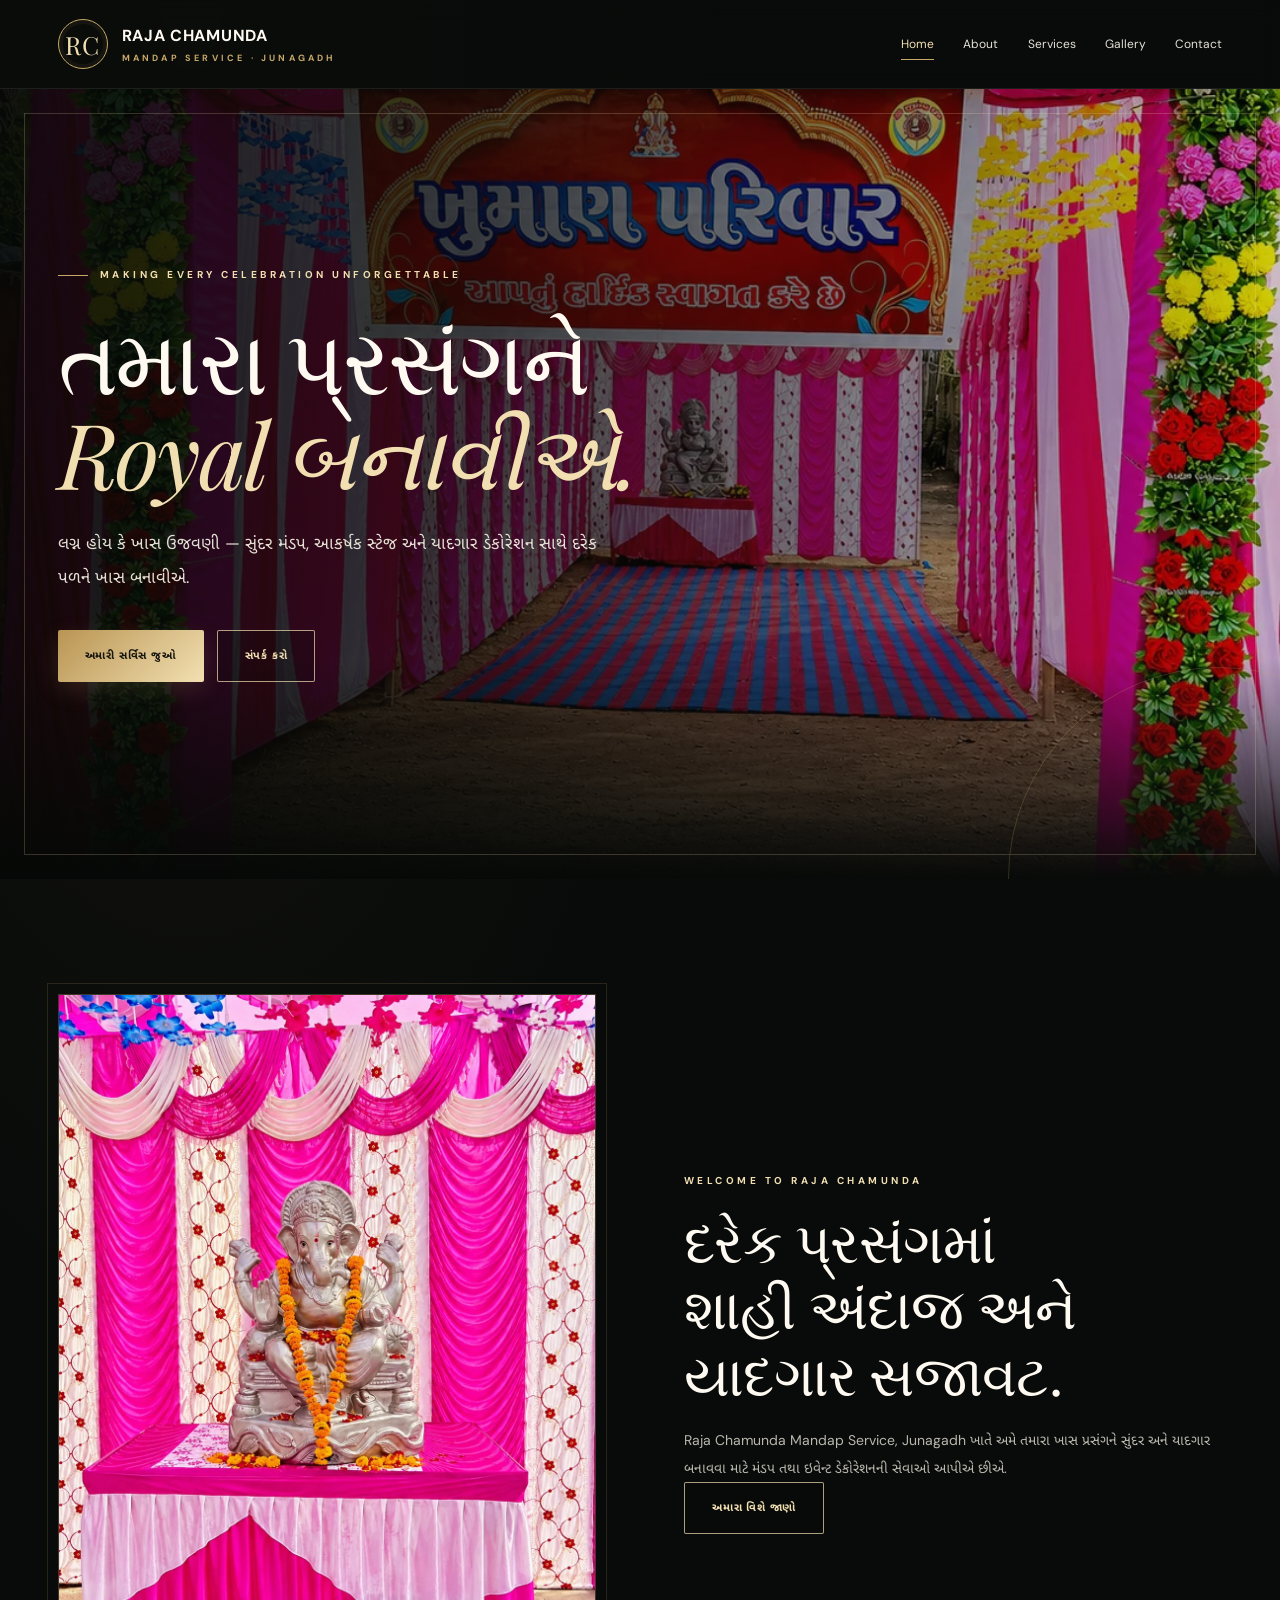
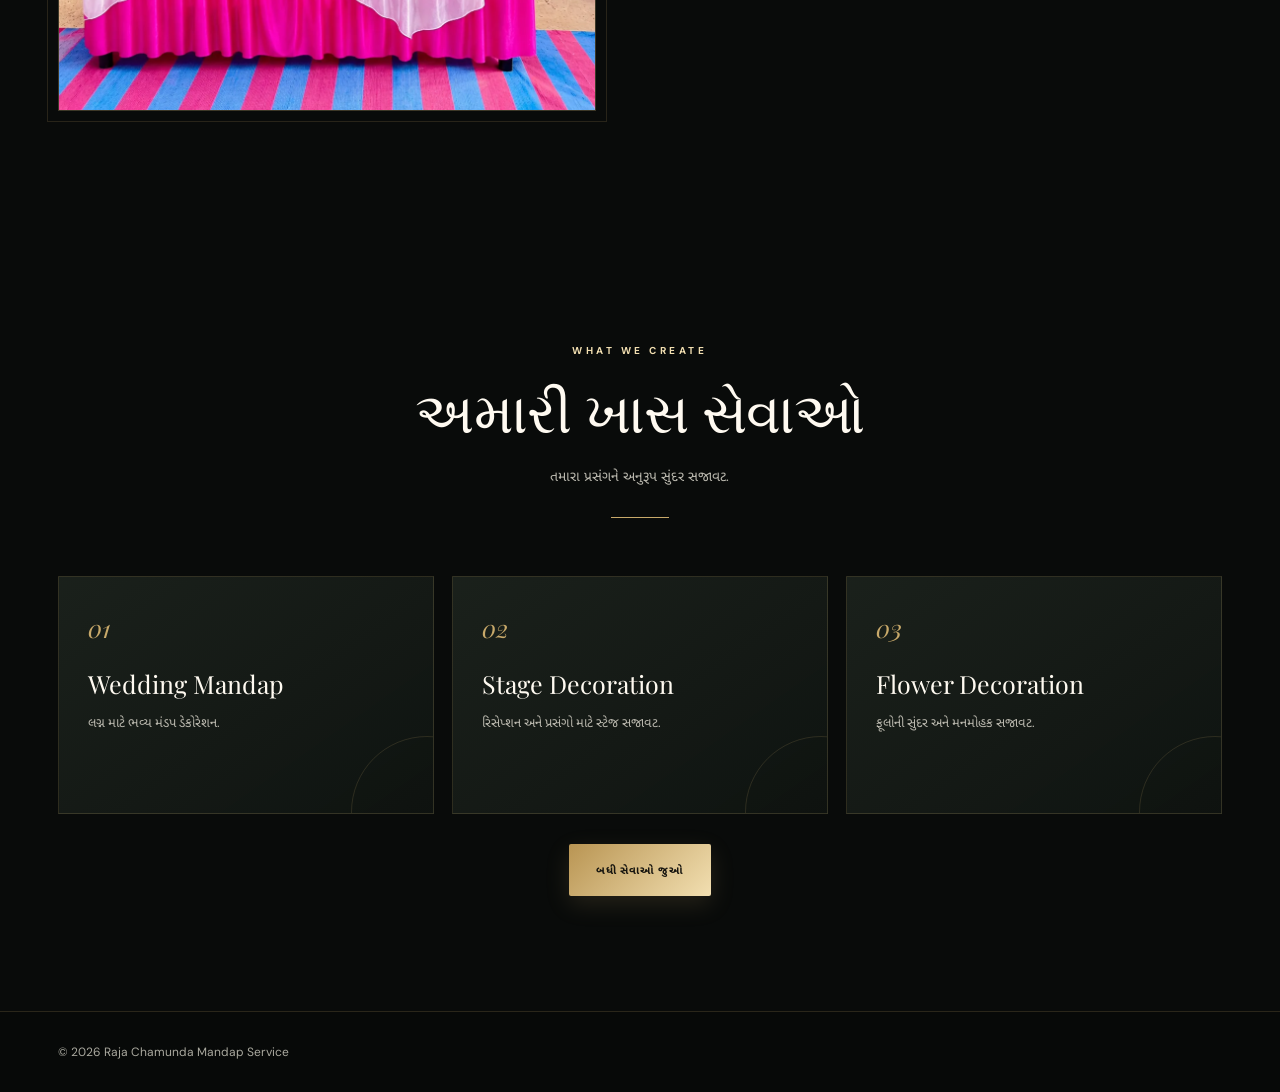
<file: index.html>
<!DOCTYPE html>
<html lang="gu">

<head>
    <meta charset="UTF-8">
    <meta name="viewport" content="width=device-width, initial-scale=1.0">
    <meta name="description" content="Raja Chamunda Mandap Service, Junagadh — Wedding and Event Decoration.">
    <title>Home | Raja Chamunda Mandap Service</title>
    <link rel="preconnect" href="https://fonts.googleapis.com">
    <link rel="preconnect" href="https://fonts.gstatic.com" crossorigin>
    <link href="https://fonts.googleapis.com/css2?family=DM+Sans:wght@400;500;600;700&family=Playfair+Display:ital,wght@0,400;0,500;0,600;1,400;1,500&family=Noto+Sans+Gujarati:wght@400;500;600;700&display=swap" rel="stylesheet">
    <link rel="preload" as="image" href="Vibrant Gujarati Ceremony Entrance.webp" fetchpriority="high">
    <link rel="stylesheet" href="style.css">
</head>

<body>
    <nav>
        <div class="wrap navin"><a class="brand" href="index.html"><span class="monogram">RC</span><span>RAJA
                    CHAMUNDA<small>MANDAP SERVICE · JUNAGADH</small></span></a>
            <div class="links" id="navlinks"><a href="index.html" class="active">Home</a><a
                    href="about.html">About</a><a href="services.html">Services</a><a href="gallery.html">Gallery</a><a
                    href="contact.html">Contact</a></div><button class="menu" onclick="toggleMenu()">Menu</button>
        </div>
    </nav>
    <header class="hero">
        <div class="wrap">
            <div class="hero-content">
                <div class="eyebrow">Making every celebration unforgettable</div>
                <h1>તમારા પ્રસંગને<br><span>Royal બનાવીએ.</span></h1>
                <p>લગ્ન હોય કે ખાસ ઉજવણી — સુંદર મંડપ, આકર્ષક સ્ટેજ અને યાદગાર ડેકોરેશન સાથે દરેક પળને ખાસ બનાવીએ.</p>
                <div class="actions"><a class="btn primary" href="services.html">અમારી સર્વિસ જુઓ</a><a
                        class="btn outline" href="contact.html">સંપર્ક કરો</a></div>
            </div>
        </div>
    </header>
    <section>
        <div class="wrap about-grid">
            <div class="photo"><img src="Festive Silver Ganesha Shrine.webp" width="1086" height="1448" alt="Raja Chamunda Mandap Service decoration" fetchpriority="high" decoding="async"></div>
            <div class="content">
                <div class="kicker">Welcome to Raja Chamunda</div>
                <h2>દરેક પ્રસંગમાં શાહી અંદાજ અને યાદગાર સજાવટ.</h2>
                <p>Raja Chamunda Mandap Service, Junagadh ખાતે અમે તમારા ખાસ પ્રસંગને સુંદર અને યાદગાર બનાવવા માટે મંડપ
                    તથા ઇવેન્ટ ડેકોરેશનની સેવાઓ આપીએ છીએ.</p><a class="btn outline" href="about.html">અમારા વિશે
                    જાણો</a>
            </div>
        </div>
    </section>
    <section>
        <div class="wrap">
            <div class="section-head">
                <div class="kicker">What we create</div>
                <h2>અમારી ખાસ સેવાઓ</h2>
                <p>તમારા પ્રસંગને અનુરૂપ સુંદર સજાવટ.</p>
            </div>
            <div class="cards">
                <div class="service">
                    <div class="num">01</div>
                    <h3>Wedding Mandap</h3>
                    <p>લગ્ન માટે ભવ્ય મંડપ ડેકોરેશન.</p>
                </div>
                <div class="service">
                    <div class="num">02</div>
                    <h3>Stage Decoration</h3>
                    <p>રિસેપ્શન અને પ્રસંગો માટે સ્ટેજ સજાવટ.</p>
                </div>
                <div class="service">
                    <div class="num">03</div>
                    <h3>Flower Decoration</h3>
                    <p>ફૂલોની સુંદર અને મનમોહક સજાવટ.</p>
                </div>
            </div>
            <p style="text-align:center;margin-top:30px"><a class="btn primary" href="services.html">બધી સેવાઓ જુઓ</a>
            </p>
        </div>
    </section>
    <footer>
        <div class="wrap foot"><span>© 2026 Raja Chamunda Mandap Service</span></div>
    </footer>
    <script src="script.js" defer></script>
</body>

</html>
</file>
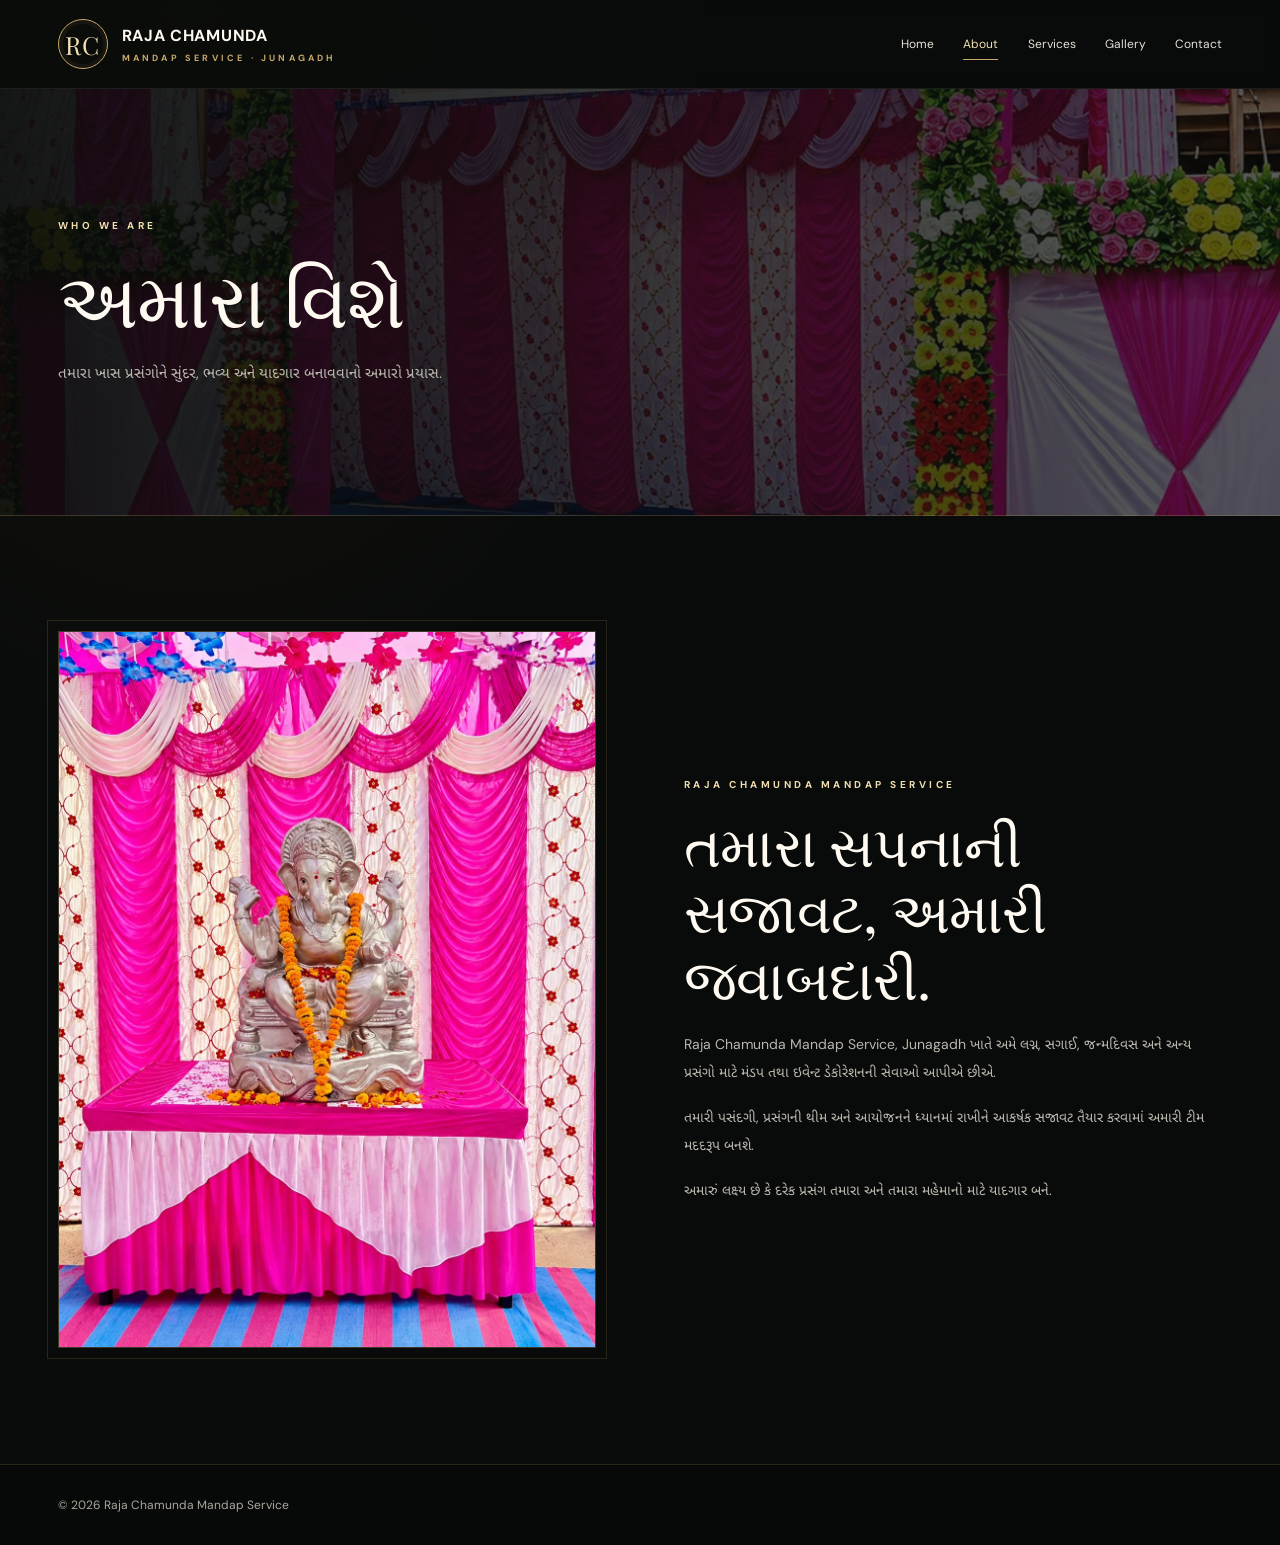
<file: about.html>
<!DOCTYPE html>
<html lang="gu">

<head>
    <meta charset="UTF-8">
    <meta name="viewport" content="width=device-width, initial-scale=1.0">
    <meta name="description" content="Raja Chamunda Mandap Service, Junagadh — Wedding and Event Decoration.">
    <title>About Us | Raja Chamunda Mandap Service</title>
    <link rel="preconnect" href="https://fonts.googleapis.com">
    <link rel="preconnect" href="https://fonts.gstatic.com" crossorigin>
    <link href="https://fonts.googleapis.com/css2?family=DM+Sans:wght@400;500;600;700&family=Playfair+Display:ital,wght@0,400;0,500;0,600;1,400;1,500&family=Noto+Sans+Gujarati:wght@400;500;600;700&display=swap" rel="stylesheet">
    <link rel="stylesheet" href="style.css">
</head>

<body>
    <nav>
        <div class="wrap navin"><a class="brand" href="index.html"><span class="monogram">RC</span><span>RAJA
                    CHAMUNDA<small>MANDAP SERVICE · JUNAGADH</small></span></a>
            <div class="links" id="navlinks"><a href="index.html">Home</a><a href="about.html"
                    class="active">About</a><a href="services.html">Services</a><a href="gallery.html">Gallery</a><a
                    href="contact.html">Contact</a></div><button class="menu" onclick="toggleMenu()">Menu</button>
        </div>
    </nav>
    <header class="page-hero">
        <div class="wrap">
            <div class="kicker">Who we are</div>
            <h1>અમારા વિશે</h1>
            <p>તમારા ખાસ પ્રસંગોને સુંદર, ભવ્ય અને યાદગાર બનાવવાનો અમારો પ્રયાસ.</p>
        </div>
    </header>
    <section>
        <div class="wrap about-grid">
            <div class="photo"><img src="Festive Silver Ganesha Shrine.webp" width="1086" height="1448" alt="મંડપ અને પ્રસંગની સજાવટ" loading="lazy" decoding="async"></div>
            <div class="content">
                <div class="kicker">Raja Chamunda Mandap Service</div>
                <h2>તમારા સપનાની સજાવટ, અમારી જવાબદારી.</h2>
                <p>Raja Chamunda Mandap Service, Junagadh ખાતે અમે લગ્ન, સગાઈ, જન્મદિવસ અને અન્ય પ્રસંગો માટે મંડપ તથા
                    ઇવેન્ટ ડેકોરેશનની સેવાઓ આપીએ છીએ.</p>
                <p>તમારી પસંદગી, પ્રસંગની થીમ અને આયોજનને ધ્યાનમાં રાખીને આકર્ષક સજાવટ તૈયાર કરવામાં અમારી ટીમ મદદરૂપ
                    બનશે.</p>
                <p>અમારું લક્ષ્ય છે કે દરેક પ્રસંગ તમારા અને તમારા મહેમાનો માટે યાદગાર બને.</p>
            </div>
        </div>
    </section>
    <footer>
        <div class="wrap foot"><span>© 2026 Raja Chamunda Mandap Service</span></div>
    </footer>
    <script src="script.js" defer></script>
</body>

</html>
</file>
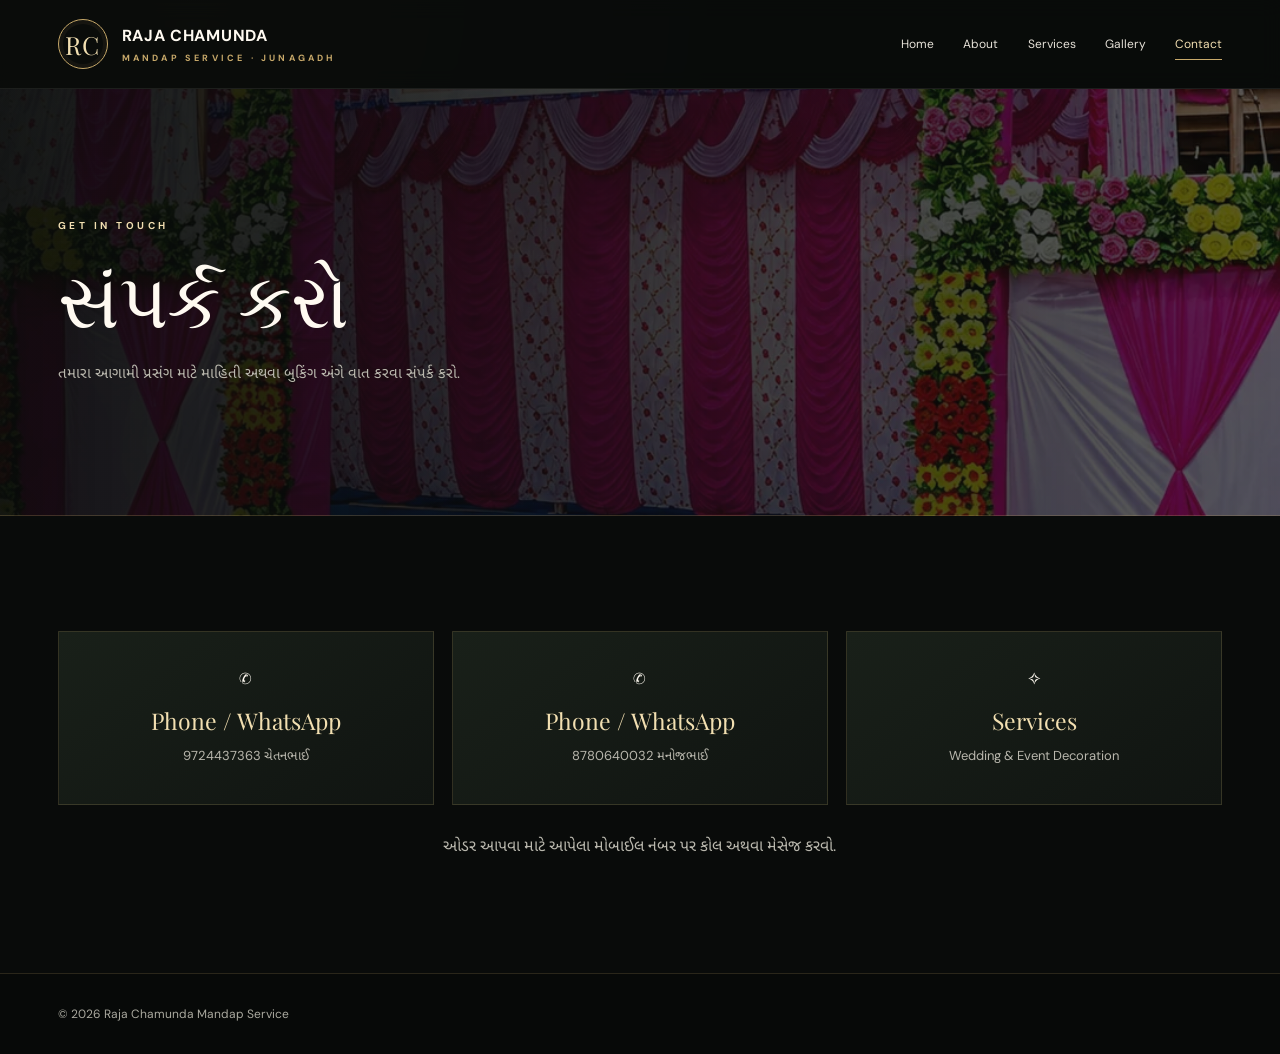
<file: contact.html>
<!DOCTYPE html>
<html lang="gu">

<head>
    <meta charset="UTF-8">
    <meta name="viewport" content="width=device-width, initial-scale=1.0">
    <meta name="description" content="Raja Chamunda Mandap Service, Junagadh — Wedding and Event Decoration.">
    <title>Contact Us | Raja Chamunda Mandap Service</title>
    <link rel="preconnect" href="https://fonts.googleapis.com">
    <link rel="preconnect" href="https://fonts.gstatic.com" crossorigin>
    <link href="https://fonts.googleapis.com/css2?family=DM+Sans:wght@400;500;600;700&family=Playfair+Display:ital,wght@0,400;0,500;0,600;1,400;1,500&family=Noto+Sans+Gujarati:wght@400;500;600;700&display=swap" rel="stylesheet">
    <link rel="stylesheet" href="style.css">
</head>

<body>
    <nav>
        <div class="wrap navin"><a class="brand" href="index.html"><span class="monogram">RC</span><span>RAJA
                    CHAMUNDA<small>MANDAP SERVICE · JUNAGADH</small></span></a>
            <div class="links" id="navlinks"><a href="index.html">Home</a><a href="about.html">About</a><a
                    href="services.html">Services</a><a href="gallery.html">Gallery</a><a href="contact.html"
                    class="active">Contact</a></div><button class="menu" onclick="toggleMenu()">Menu</button>
        </div>
    </nav>
    <header class="page-hero">
        <div class="wrap">
            <div class="kicker">Get in touch</div>
            <h1>સંપર્ક કરો</h1>
            <p>તમારા આગામી પ્રસંગ માટે માહિતી અથવા બુકિંગ અંગે વાત કરવા સંપર્ક કરો.</p>
        </div>
    </header>
    <section>
        <div class="wrap">
            <div class="contact-grid">
                <div class="contact-card">✆<b>Phone / WhatsApp</b><span>9724437363
                    ચેતનભાઈ 
                </span></div>
                
                
                <div class="contact-card">✆<b>Phone / WhatsApp</b><span>8780640032 
                    મનોજભાઈ 
                </span></div>
                <div class="contact-card">✧<b>Services</b><span>Wedding & Event Decoration</span></div>
            </div>
            <p style="text-align:center;color:var(--muted);margin-top:30px">ઓડર આપવા માટે આપેલા મોબાઈલ નંબર પર કોલ અથવા મેસેજ કરવો. </p>
        </div>
    </section>
    <footer>
        <div class="wrap foot"><span>© 2026 Raja Chamunda Mandap Service</span></div>
    </footer>
    <script src="script.js" defer></script>
</body>

</html>
</file>
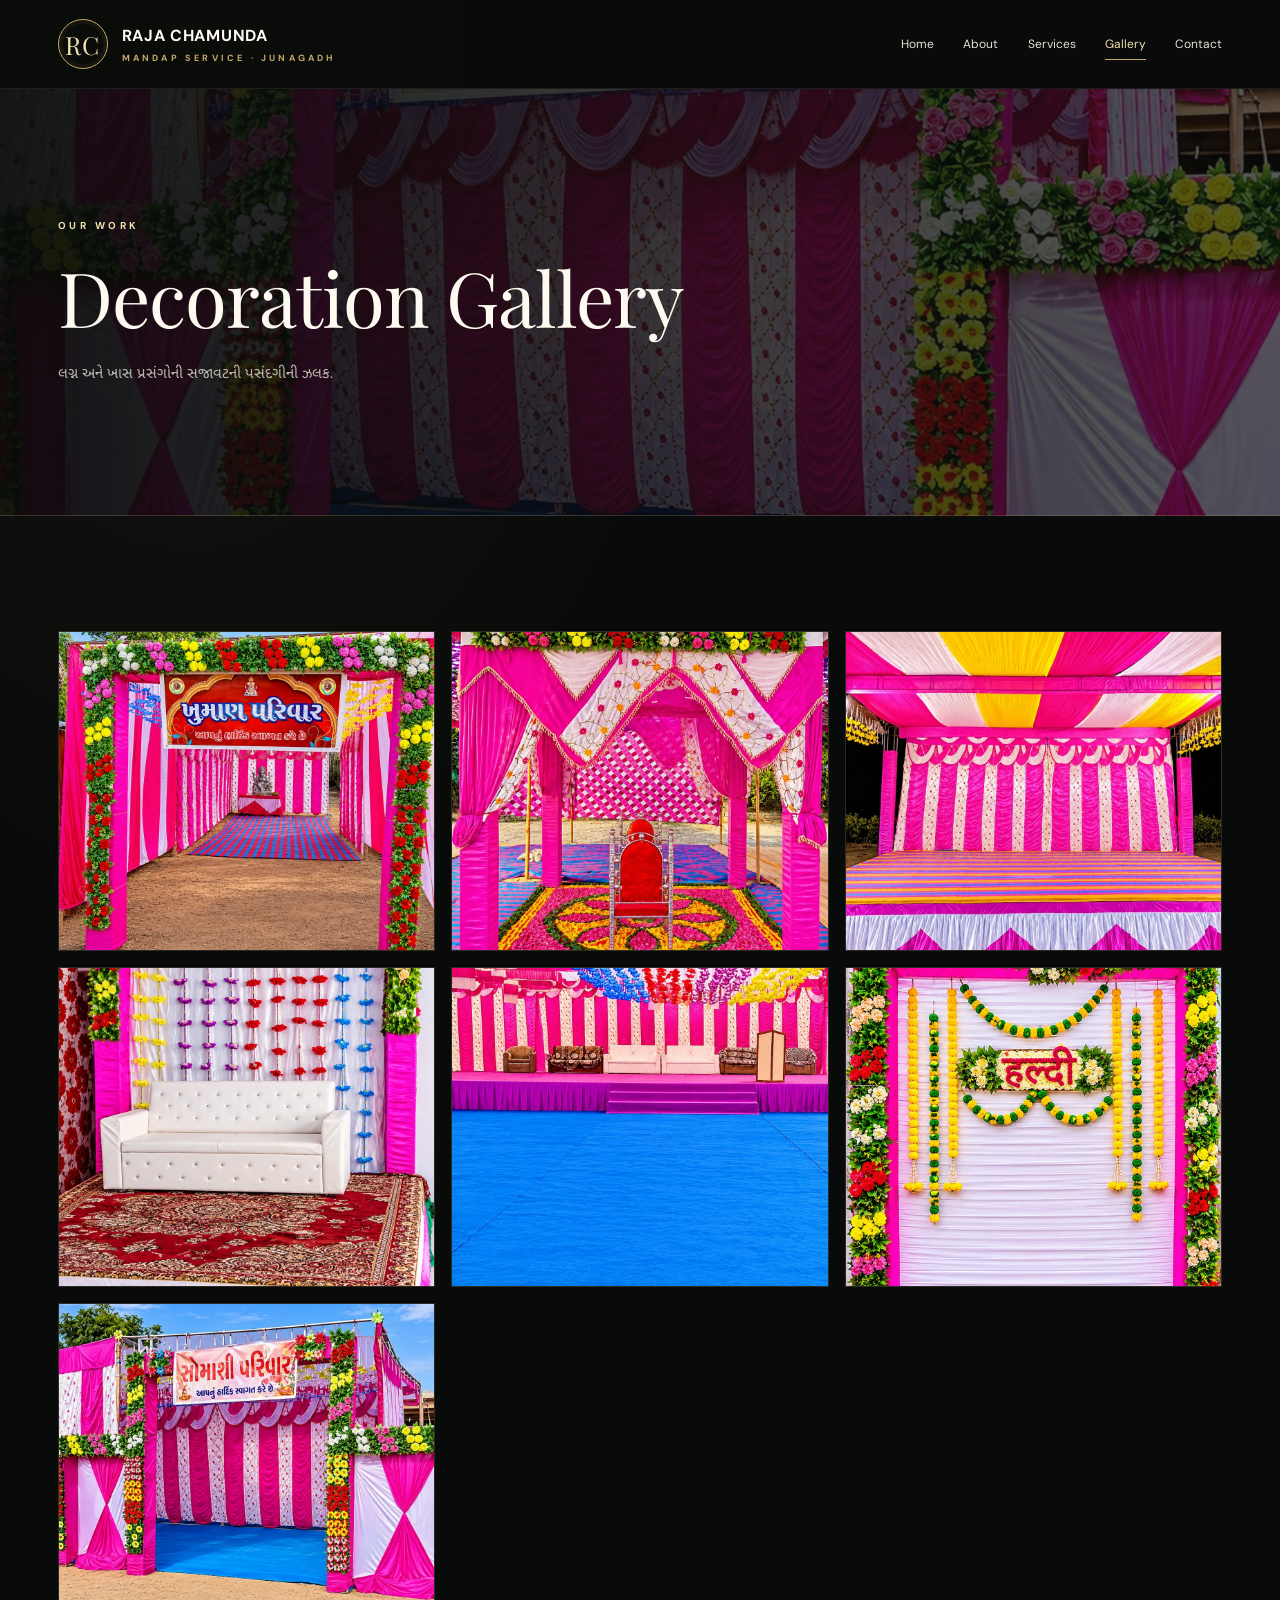
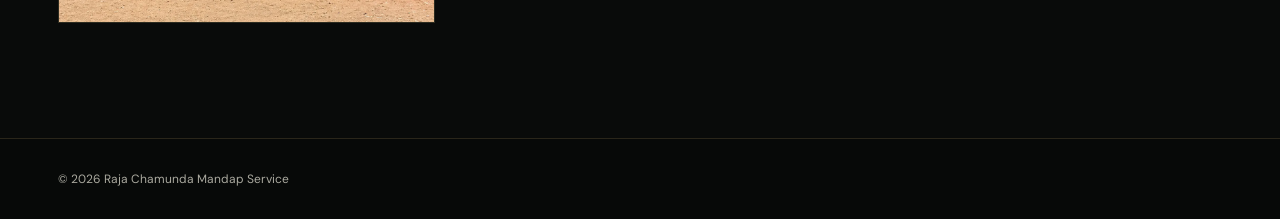
<file: gallery.html>
<!DOCTYPE html>
<html lang="gu">

<head>
    <meta charset="UTF-8">
    <meta name="viewport" content="width=device-width, initial-scale=1.0">
    <meta name="description" content="Raja Chamunda Mandap Service, Junagadh — Wedding and Event Decoration.">
    <title>Gallery | Raja Chamunda Mandap Service</title>
    <link rel="preconnect" href="https://fonts.googleapis.com">
    <link rel="preconnect" href="https://fonts.gstatic.com" crossorigin>
    <link href="https://fonts.googleapis.com/css2?family=DM+Sans:wght@400;500;600;700&family=Playfair+Display:ital,wght@0,400;0,500;0,600;1,400;1,500&family=Noto+Sans+Gujarati:wght@400;500;600;700&display=swap" rel="stylesheet">
    <link rel="stylesheet" href="style.css">
</head>

<body>
    <nav>
        <div class="wrap navin"><a class="brand" href="index.html"><span class="monogram">RC</span><span>RAJA
                    CHAMUNDA<small>MANDAP SERVICE · JUNAGADH</small></span></a>
            <div class="links" id="navlinks"><a href="index.html">Home</a><a href="about.html">About</a><a
                    href="services.html">Services</a><a href="gallery.html" class="active">Gallery</a><a
                    href="contact.html">Contact</a></div><button class="menu" onclick="toggleMenu()">Menu</button>
        </div>
    </nav>
    <header class="page-hero">
        <div class="wrap">
            <div class="kicker">Our work</div>
            <h1>Decoration Gallery</h1>
            <p>લગ્ન અને ખાસ પ્રસંગોની સજાવટની પસંદગીની ઝલક.</p>
        </div>
    </header>
    <section>
        <div class="wrap">
            <div class="gallery-grid">
                <figure><img src="Vibrant Gujarati Ceremony Entrance.webp" width="1086" height="1448" alt="ગુજરાતી સમારંભનું પ્રવેશદ્વાર" loading="lazy" decoding="async"></figure>
                <figure><img src="Vibrant Pink Wedding Mandap with Throne.webp" width="1086" height="1448" alt="પિંક વેડિંગ મંડપ અને સ્ટેજ" loading="lazy" decoding="async"></figure>
                <figure><img src="खाली रंगीन विवाह मंच.webp" width="1086" height="1448" alt="રંગીન લગ્ન મંચ" loading="lazy" decoding="async"></figure>
                <figure><img src="रंगीन पुष्प सजावट वाला विवाह मंच.webp" width="1086" height="1448" alt="ફૂલોથી સજાવેલો લગ્ન મંચ" loading="lazy" decoding="async"></figure>
                <figure><img src="रंगीन विवाह समारोह मंच.webp" width="1086" height="1448" alt="લગ્ન સમારંભનું સ્ટેજ" loading="lazy" decoding="async"></figure>
                <figure><img src="3e4f81db-e415-4166-aaec-54ded70d358b.webp" width="1086" height="1448" alt="મંડપ ડેકોરેશન" loading="lazy" decoding="async"></figure>
                <figure><img src="Colorful Gujarati Ceremony Mandap Entrance.webp" width="1086" height="1448" alt="ગુજરાતી લગ્ન મંડપનું પ્રવેશદ્વાર" loading="lazy" decoding="async"></figure>
            </div>
        </div>
    </section>
    <footer>
        <div class="wrap foot"><span>© 2026 Raja Chamunda Mandap Service</span></div>
    </footer>
    <script src="script.js" defer></script>
</body>

</html>
</file>
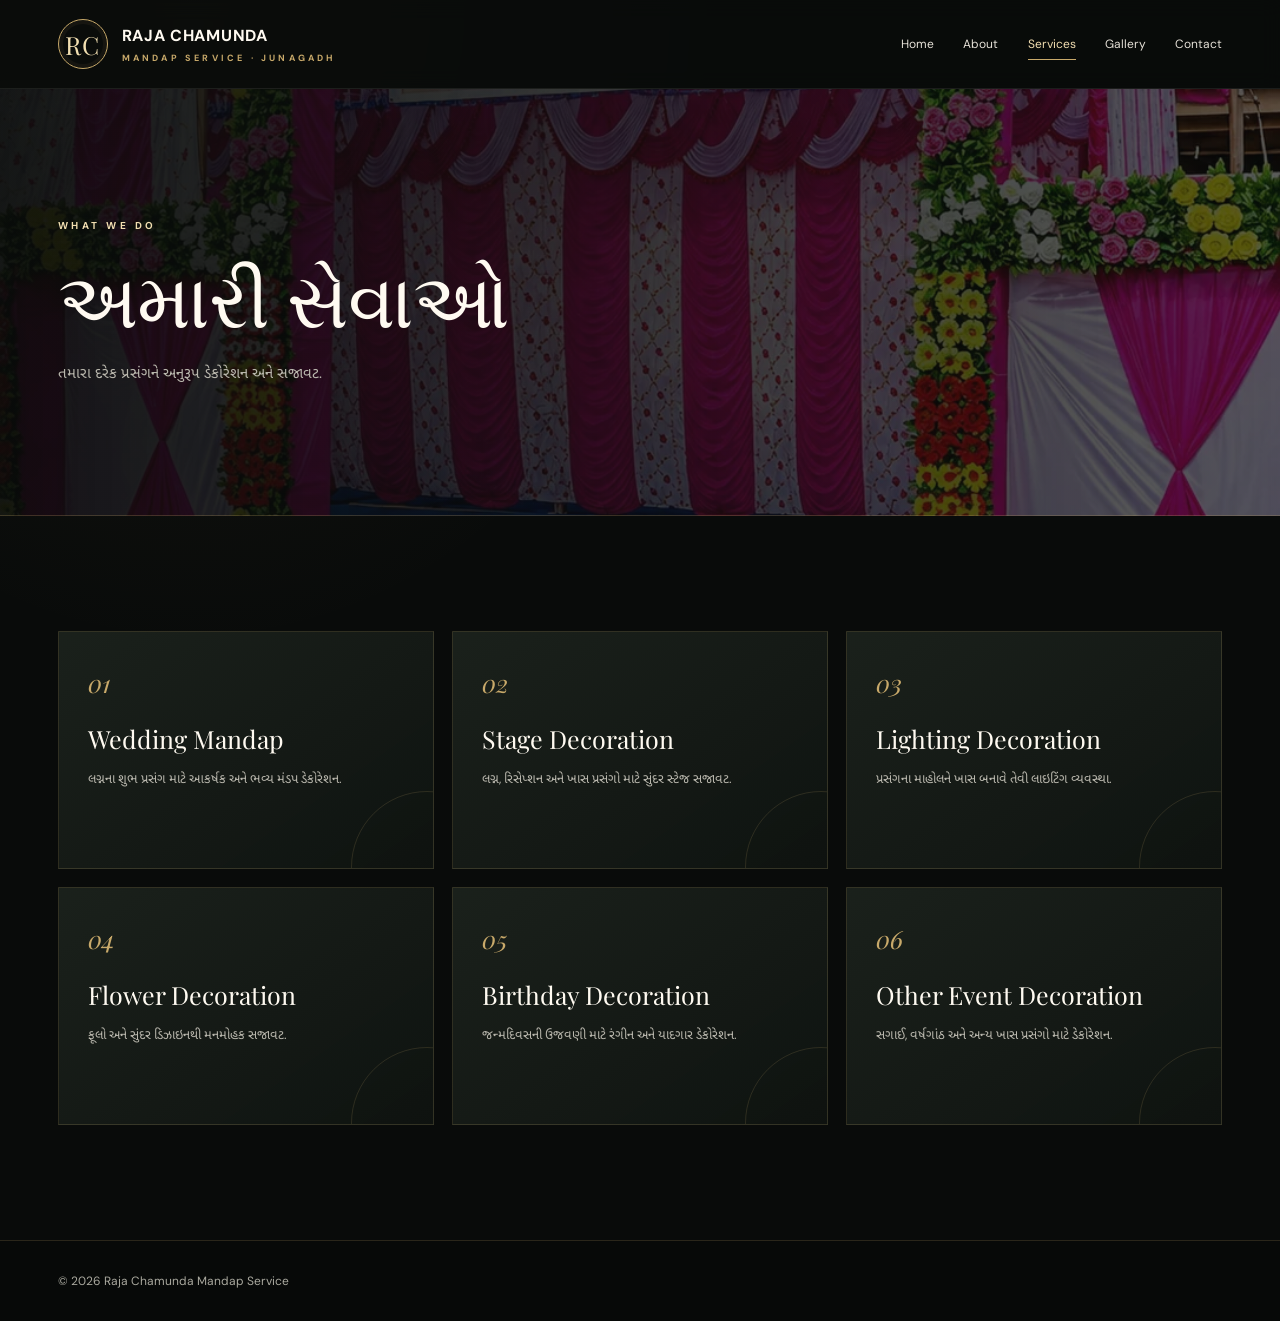
<file: services.html>
<!DOCTYPE html>
<html lang="gu">

<head>
    <meta charset="UTF-8">
    <meta name="viewport" content="width=device-width, initial-scale=1.0">
    <meta name="description" content="Raja Chamunda Mandap Service, Junagadh — Wedding and Event Decoration.">
    <title>Our Services | Raja Chamunda Mandap Service</title>
    <link rel="preconnect" href="https://fonts.googleapis.com">
    <link rel="preconnect" href="https://fonts.gstatic.com" crossorigin>
    <link href="https://fonts.googleapis.com/css2?family=DM+Sans:wght@400;500;600;700&family=Playfair+Display:ital,wght@0,400;0,500;0,600;1,400;1,500&family=Noto+Sans+Gujarati:wght@400;500;600;700&display=swap" rel="stylesheet">
    <link rel="stylesheet" href="style.css">
</head>

<body>
    <nav>
        <div class="wrap navin"><a class="brand" href="index.html"><span class="monogram">RC</span><span>RAJA
                    CHAMUNDA<small>MANDAP SERVICE · JUNAGADH</small></span></a>
            <div class="links" id="navlinks"><a href="index.html">Home</a><a href="about.html">About</a><a
                    href="services.html" class="active">Services</a><a href="gallery.html">Gallery</a><a
                    href="contact.html">Contact</a></div><button class="menu" onclick="toggleMenu()">Menu</button>
        </div>
    </nav>
    <header class="page-hero">
        <div class="wrap">
            <div class="kicker">What we do</div>
            <h1>અમારી સેવાઓ</h1>
            <p>તમારા દરેક પ્રસંગને અનુરૂપ ડેકોરેશન અને સજાવટ.</p>
        </div>
    </header>
    <section>
        <div class="wrap">
            <div class="cards">
                <div class="service">
                    <div class="num">01</div>
                    <h3>Wedding Mandap</h3>
                    <p>લગ્નના શુભ પ્રસંગ માટે આકર્ષક અને ભવ્ય મંડપ ડેકોરેશન.</p>
                </div>
                <div class="service">
                    <div class="num">02</div>
                    <h3>Stage Decoration</h3>
                    <p>લગ્ન, રિસેપ્શન અને ખાસ પ્રસંગો માટે સુંદર સ્ટેજ સજાવટ.</p>
                </div>
                <div class="service">
                    <div class="num">03</div>
                    <h3>Lighting Decoration</h3>
                    <p>પ્રસંગના માહોલને ખાસ બનાવે તેવી લાઇટિંગ વ્યવસ્થા.</p>
                </div>
                <div class="service">
                    <div class="num">04</div>
                    <h3>Flower Decoration</h3>
                    <p>ફૂલો અને સુંદર ડિઝાઇનથી મનમોહક સજાવટ.</p>
                </div>
                <div class="service">
                    <div class="num">05</div>
                    <h3>Birthday Decoration</h3>
                    <p>જન્મદિવસની ઉજવણી માટે રંગીન અને યાદગાર ડેકોરેશન.</p>
                </div>
                <div class="service">
                    <div class="num">06</div>
                    <h3>Other Event Decoration</h3>
                    <p>સગાઈ, વર્ષગાંઠ અને અન્ય ખાસ પ્રસંગો માટે ડેકોરેશન.</p>
                </div>
            </div>
        </div>
    </section>
    <footer>
        <div class="wrap foot"><span>© 2026 Raja Chamunda Mandap Service</span></div>
    </footer>
    <script src="script.js" defer></script>
</body>

</html>
</file>
<file: style.css>
:root {
  --bg: #090b0a;
  --panel: #111512;
  --panel-light: #1a211b;
  --gold: #c8a96a;
  --gold2: #f2dfb1;
  --cream: #fffaf1;
  --muted: #b9b7ad;
  --border: rgba(200,169,106,.24);
  --serif: "Playfair Display", Georgia, serif;
  --sans: "DM Sans", "Noto Sans Gujarati", sans-serif;
  --max-width: 1200px;
}

* { margin: 0; padding: 0; box-sizing: border-box; }
html { scroll-behavior: smooth; scroll-padding-top: 95px; }
body {
  background:
    radial-gradient(ellipse at 15% 0%, rgba(200,169,106,.07), transparent 35%),
    var(--bg);
  color: var(--cream);
  font-family: var(--sans);
  overflow-x: hidden;
  -webkit-font-smoothing: antialiased;
}
::selection { background: var(--gold); color: #10110e; }
a { color: inherit; text-decoration: none; }
img { max-width: 100%; height: auto; display: block; }
button, a { -webkit-tap-highlight-color: transparent; }
.wrap { width: min(var(--max-width), 91%); margin-inline: auto; }

/* Navigation */
nav {
  position: sticky;
  top: 0;
  z-index: 100;
  background: rgba(9,11,10,.82);
  backdrop-filter: blur(10px);
  -webkit-backdrop-filter: blur(10px);
  border-bottom: 1px solid rgba(255,250,241,.08);
}
.navin {
  min-height: 88px;
  display: flex;
  align-items: center;
  justify-content: space-between;
  gap: 24px;
}
.brand { display: flex; align-items: center; gap: 14px; font-weight: 700; letter-spacing: .7px; }
.monogram {
  width: 50px; height: 50px; flex: 0 0 50px;
  border: 1px solid var(--gold);
  border-radius: 50%;
  display: grid; place-items: center;
  color: var(--gold2); font: 25px var(--serif);
  box-shadow: inset 0 0 0 4px rgba(200,169,106,.06);
}
.brand small {
  display: block; color: var(--gold);
  font-size: 9px; letter-spacing: 3.2px; margin-top: 6px;
  text-transform: uppercase;
}
.links { display: flex; align-items: center; gap: clamp(16px, 2.3vw, 32px); font-size: 12px; color: #e6e2d8; }
.links a { position: relative; padding: 10px 0; transition: color .25s ease; }
.links a::after {
  content: ""; position: absolute; left: 0; bottom: 2px;
  width: 0; height: 1px; background: var(--gold);
  transition: width .25s ease;
}
.links a:hover, .links a.active { color: var(--gold2); }
.links a:hover::after, .links a.active::after { width: 100%; }
.menu {
  display: none; color: var(--cream); background: transparent;
  border: 1px solid var(--border); border-radius: 999px;
  padding: 11px 17px; font: inherit; cursor: pointer;
}

/* Main hero */
.hero {
  min-height: min(790px, calc(100svh - 88px));
  display: flex; align-items: center; position: relative; isolation: isolate; overflow: hidden;
  background:
    linear-gradient(90deg, rgba(5,8,6,.94) 0%, rgba(5,8,6,.76) 38%, rgba(5,8,6,.18) 100%),
    linear-gradient(0deg, var(--bg) 0%, transparent 28%),
    url('Vibrant Gujarati Ceremony Entrance.webp') center/cover;
}
.hero::before {
  content: ""; position: absolute; inset: 24px;
  border: 1px solid rgba(242,223,177,.2); pointer-events: none; z-index: -1;
}
.hero::after {
  content: ""; position: absolute; width: 420px; height: 420px; right: -150px; bottom: -210px;
  border: 1px solid rgba(200,169,106,.22); border-radius: 50%; pointer-events: none;
}
.hero-content { max-width: 760px; padding: 125px 0 145px; position: relative; z-index: 1; }
.eyebrow, .kicker {
  color: var(--gold2); letter-spacing: 3.5px; text-transform: uppercase;
  font-size: 10px; font-weight: 700; line-height: 1.8;
}
.eyebrow::before { content: ""; display: inline-block; width: 30px; height: 1px; background: var(--gold); vertical-align: middle; margin-right: 12px; }
.hero h1 {
  font: 400 clamp(48px, 7.1vw, 92px)/1.04 var(--serif);
  margin: 27px 0; letter-spacing: -2.3px; text-wrap: balance;
}
.hero h1 span { color: var(--gold2); font-style: italic; }
.hero p { font-size: clamp(14px, 1.35vw, 17px); line-height: 1.95; color: #e4dfd4; max-width: 560px; }
.actions { display: flex; gap: 13px; flex-wrap: wrap; margin-top: 36px; }
.btn {
  display: inline-flex; align-items: center; justify-content: center; gap: 10px;
  min-height: 52px; padding: 15px 27px; border-radius: 2px;
  font-weight: 700; font-size: 11px; letter-spacing: .8px; text-transform: uppercase;
  transition: transform .25s ease, background .25s ease, border-color .25s ease, box-shadow .25s ease;
}
.primary { background: linear-gradient(135deg, #b99553, #f2dfb1); color: #17150f; box-shadow: 0 8px 25px rgba(200,169,106,.15); }
.primary:hover { transform: translateY(-3px); box-shadow: 0 12px 30px rgba(200,169,106,.26); }
.outline { border: 1px solid rgba(242,223,177,.7); color: var(--gold2); background: rgba(10,12,10,.24); }
.outline:hover { background: var(--gold2); border-color: var(--gold2); color: #17150f; transform: translateY(-3px); }

/* Interior page hero */
.page-hero {
  padding: clamp(82px, 10vw, 135px) 0;
  background:
    linear-gradient(90deg, rgba(9,11,10,.95), rgba(9,11,10,.66)),
    url('Colorful Gujarati Ceremony Mandap Entrance.webp') center/cover;
  border-bottom: 1px solid var(--border);
  position: relative;
}
.page-hero h1 { font: 400 clamp(42px, 6vw, 76px)/1.1 var(--serif); margin: 20px 0; letter-spacing: -1px; }
.page-hero p { color: var(--muted); line-height: 1.9; max-width: 650px; font-size: 15px; }

/* Shared sections */
section { padding: clamp(76px, 9vw, 120px) 0; }
.section-head { text-align: center; max-width: 730px; margin: 0 auto 58px; }
.section-head h2, .content h2 { font: 400 clamp(34px, 4.4vw, 58px)/1.16 var(--serif); margin: 17px 0 20px; letter-spacing: -.7px; text-wrap: balance; }
.section-head p, .content p { color: var(--muted); line-height: 2; font-size: 14px; }
.section-head::after { content: ""; display: block; width: 58px; height: 1px; background: var(--gold); margin: 27px auto 0; }

/* About */
.about-grid { display: grid; grid-template-columns: minmax(0,1fr) minmax(0,1fr); gap: clamp(42px, 7vw, 88px); align-items: center; }
.photo {
  width: 100%; min-height: 430px; position: relative;
  background-image: url('Festive Silver Ganesha Shrine.webp');
  background-color: var(--panel); background-position: center; background-size: contain; background-repeat: no-repeat;
  border: 1px solid var(--border); outline: 1px solid rgba(200,169,106,.16); outline-offset: 10px;
  transition: transform .35s ease, border-color .35s ease;
}
.photo:hover { transform: translateY(-5px); border-color: var(--gold); }
.photo img { width: 100%; height: auto; object-fit: contain; }
.content h2 { line-height: 1.18; }
.content p { margin-top: 17px; }

/* Services */
.cards { display: grid; grid-template-columns: repeat(3, minmax(0,1fr)); gap: 18px; }
.service {
  position: relative; isolation: isolate; overflow: hidden;
  padding: 34px 29px; min-height: 238px;
  background: linear-gradient(145deg, rgba(28,35,29,.9), rgba(15,19,16,.96));
  border: 1px solid rgba(200,169,106,.17);
  transition: transform .3s ease, border-color .3s ease, background .3s ease;
}
.service::before {
  content: ""; position: absolute; z-index: -1; width: 150px; height: 150px;
  border: 1px solid rgba(200,169,106,.16); border-radius: 50%;
  right: -70px; bottom: -75px; transition: transform .4s ease;
}
.service::after {
  content: ""; position: absolute; top: 0; left: 0; width: 2px; height: 0;
  background: var(--gold); transition: height .35s ease;
}
.service:hover { transform: translateY(-7px); border-color: rgba(200,169,106,.58); background: linear-gradient(145deg, #20291f, #111512); }
.service:hover::before { transform: scale(1.35); }
.service:hover::after { height: 100%; }
.num { font: italic 25px var(--serif); color: var(--gold); }
.service h3 { font: 400 25px/1.25 var(--serif); margin: 24px 0 12px; }
.service p { color: var(--muted); line-height: 1.85; font-size: 13px; }

/* Gallery */
.gallery-grid { display: grid; grid-template-columns: repeat(3, minmax(0,1fr)); align-items: stretch; gap: 16px; }
.gallery-grid figure {
  width: 100%; min-width: 0; height: 320px; min-height: 0;
  background: var(--panel); border: 1px solid rgba(200,169,106,.15);
  position: relative; overflow: hidden;
  transition: border-color .3s ease, transform .3s ease;
}
.gallery-grid figure:hover { border-color: var(--gold); transform: translateY(-4px); }
.gallery-grid img {
  width: 100%; height: 100%; object-fit: cover; object-position: center;
}
.photo img { display: block; width: 100%; height: 100%; max-width: 100%; object-fit: contain; object-position: center; }

/* Contact */
.contact-grid { display: grid; grid-template-columns: repeat(3, minmax(0,1fr)); gap: 18px; }
.contact-card {
  background: linear-gradient(145deg, #192019, #101411);
  border: 1px solid rgba(200,169,106,.18); padding: 36px 22px; text-align: center;
  transition: transform .3s ease, border-color .3s ease, box-shadow .3s ease;
}
.contact-card:hover { transform: translateY(-6px); border-color: var(--gold); box-shadow: 0 15px 36px rgba(0,0,0,.24); }
.contact-card b { display: block; color: var(--gold2); margin: 16px 0 8px; font: 400 23px var(--serif); }
.contact-card span { color: var(--muted); font-size: 13px; line-height: 1.8; }

/* Footer */
footer { border-top: 1px solid rgba(200,169,106,.18); padding: 32px 0; color: #aaa99f; font-size: 12px; background: #070908; }
.foot { display: flex; justify-content: space-between; align-items: center; gap: 15px; flex-wrap: wrap; }
.foot a:hover { color: var(--gold2); }

/* Tablet */
@media (max-width: 950px) {
  .links { gap: 16px; font-size: 11px; }
  .about-grid { gap: 42px; }
  .gallery-grid { grid-template-columns: repeat(2, minmax(0,1fr)); }
  .gallery-grid figure { height: 280px; }
  .service { padding: 30px 24px; }
}

/* Mobile navigation and layout */
@media (max-width: 800px) {
  .navin { min-height: 76px; }
  .links {
    display: none; position: absolute; top: 76px; left: 0; right: 0;
    background: rgba(13,17,14,.98); padding: 25px 5% 30px;
    flex-direction: column; align-items: stretch; gap: 8px;
    border-bottom: 1px solid var(--border);
  }
  .links.open { display: flex; }
  .links a { padding: 12px 0; }
  .links a::after { bottom: 5px; }
  .menu { display: block; }
  .hero { min-height: 680px; background-position: 62% center; }
  .hero-content { padding: 95px 0 120px; }
  .hero::before { inset: 12px; }
  .cards { grid-template-columns: repeat(2, minmax(0,1fr)); }
  .about-grid { grid-template-columns: 1fr; gap: 48px; }
  .photo { min-height: 340px; }
  .contact-grid { grid-template-columns: 1fr; }
  section { padding: 76px 0; }
}

/* Small phones */
@media (max-width: 520px) {
  .wrap { width: 89%; }
  .navin { min-height: 72px; }
  .brand { gap: 10px; font-size: 12px; }
  .brand small { font-size: 8px; letter-spacing: 2.5px; }
  .monogram { width: 42px; height: 42px; flex-basis: 42px; font-size: 22px; }
  .links { top: 72px; }
  .hero { min-height: 620px; background-position: 60% center; }
  .hero-content { padding: 80px 0 100px; }
  .hero h1 { font-size: clamp(43px, 12vw, 58px); letter-spacing: -1.4px; margin: 22px 0; }
  .hero p { font-size: 14px; line-height: 1.85; }
  .eyebrow, .kicker { letter-spacing: 2.4px; font-size: 9px; }
  .actions { gap: 10px; margin-top: 28px; }
  .btn { min-height: 48px; padding: 13px 18px; font-size: 10px; }
  .cards { grid-template-columns: 1fr; }
  .service { min-height: 210px; padding: 29px 25px; }
  .gallery-grid { grid-template-columns: 1fr; gap: 13px; }
  .gallery-grid figure { height: 300px; }
  .photo { min-height: 270px; }
  .page-hero { padding: 78px 0; }
  .section-head { margin-bottom: 42px; }
  .section-head h2, .content h2 { font-size: 36px; }
  .foot { justify-content: center; text-align: center; }
}
@media (prefers-reduced-motion: reduce) {
  *, *::before, *::after { scroll-behavior: auto !important; transition-duration: .01ms !important; animation-duration: .01ms !important; }
}
</file>
